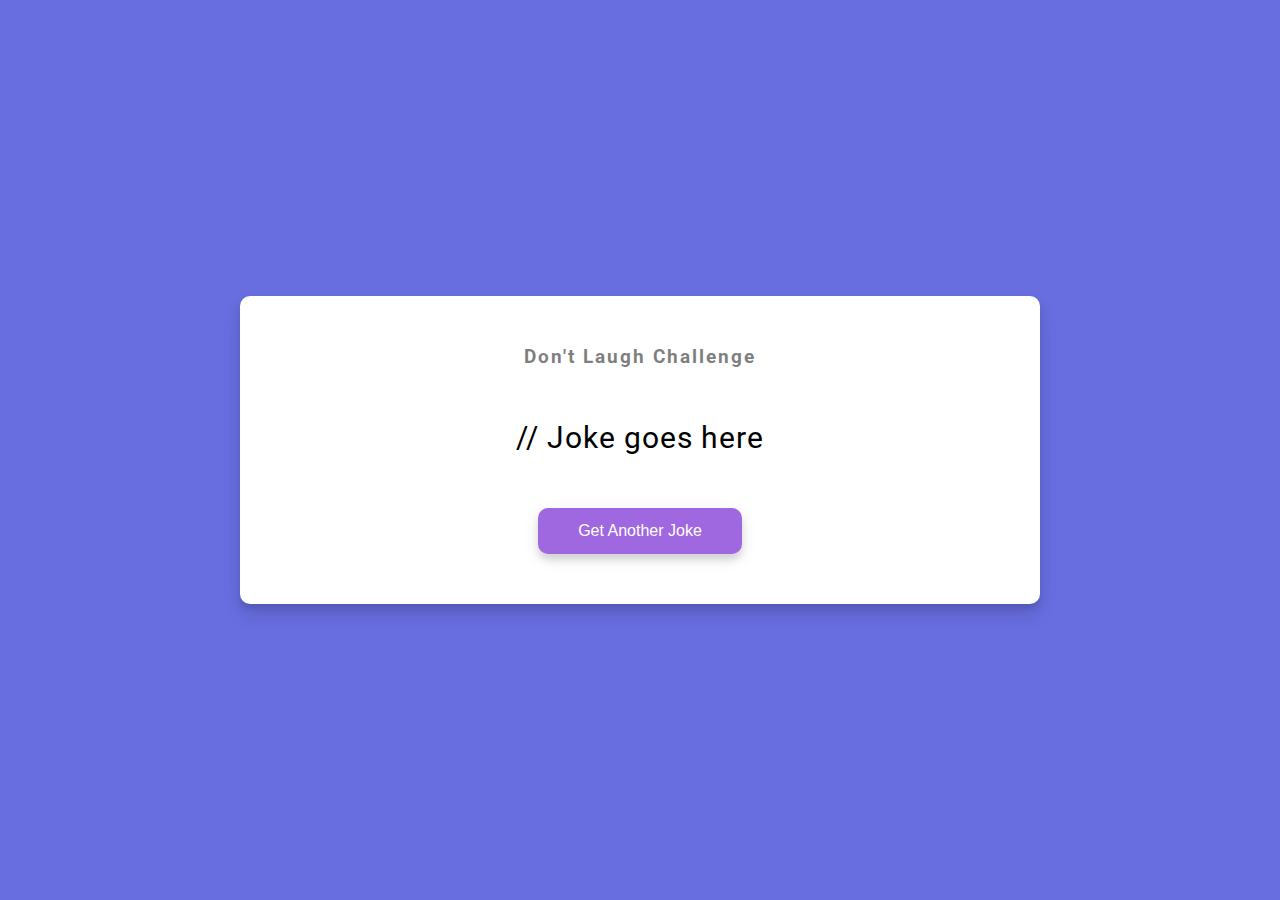
<file: Dad Jokes/index.html>
<!DOCTYPE html>
<html lang="en">
  <head>
    <meta charset="UTF-8" />
    <meta name="viewport" content="width=device-width, initial-scale=1.0" />
    <link rel="stylesheet" href="style.css" />
    <title>Dad Jokes</title>
  </head>
  <body>
    <div class="container">
      <h3>Don't Laugh Challenge</h3>
      <div id="joke" class="joke">// Joke goes here</div>
      <button id="jokeBtn" class="btn">Get Another Joke</button>
    </div>

    <script src="script.js"></script>
  </body>
</html>
</file>
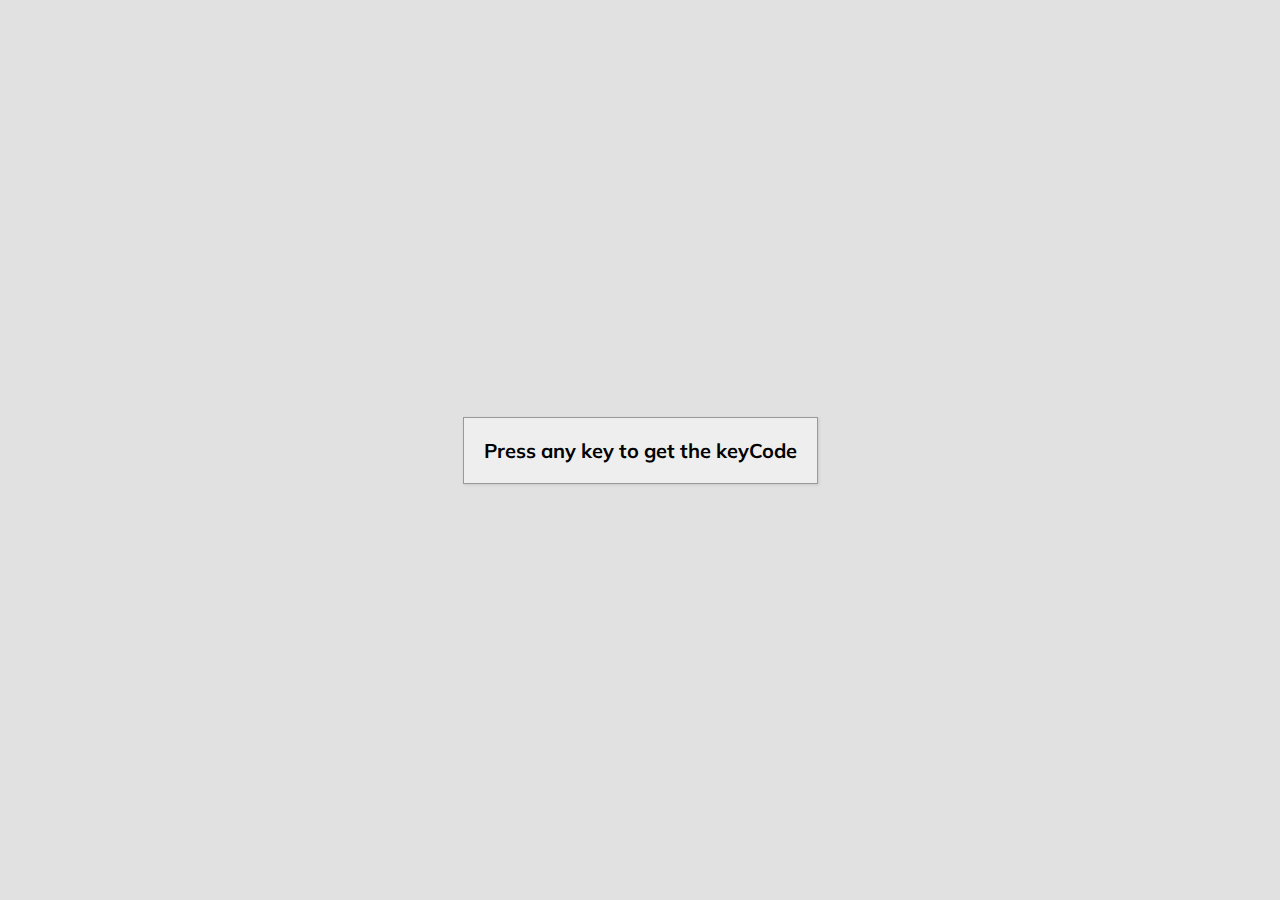
<file: Event KeyCodes/index.html>
<!DOCTYPE html>
<html lang="en">
  <head>
    <meta charset="UTF-8" />
    <meta name="viewport" content="width=device-width, initial-scale=1.0" />
    <link rel="stylesheet" href="style.css" />
    <title>Event KeyCodes</title>
  </head>
  <body>
    <div id="insert">
      <div class="key">Press any key to get the keyCode</div>
    </div>

    <script src="script.js"></script>
  </body>
</html>
</file>
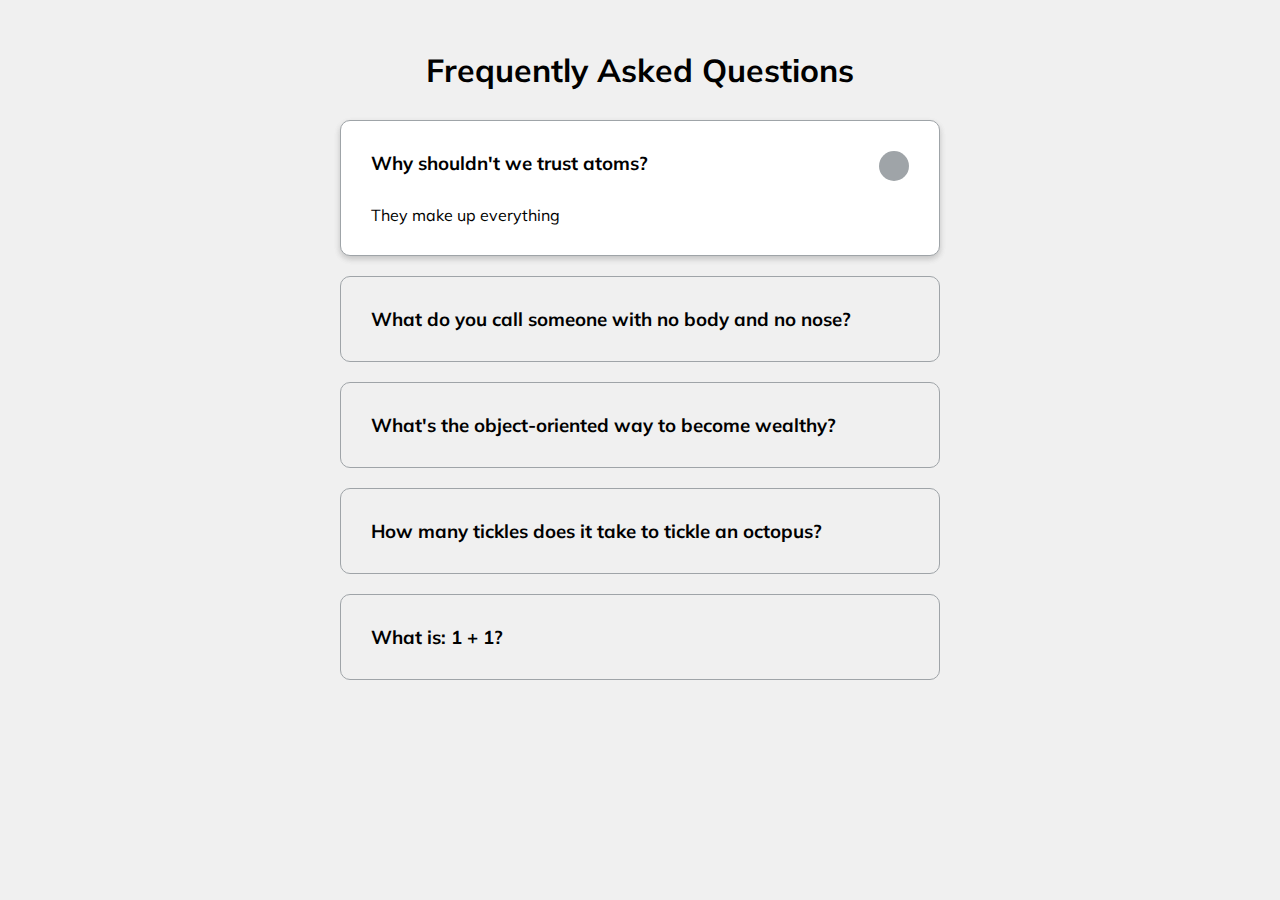
<file: FAQ Boxes/index.html>
<!DOCTYPE html>
<html lang="en">
  <head>
    <meta charset="UTF-8" />
    <meta name="viewport" content="width=device-width, initial-scale=1.0" />
    <link
      rel="stylesheet"
      href="https://pro.fontawesome.com/releases/v5.10.0/css/all.css"
      integrity="sha384-AYmEC3Yw5cVb3ZcuHtOA93w35dYTsvhLPVnYs9eStHfGJvOvKxVfELGroGkvsg+p"
      crossorigin="anonymous"
    />
    <link rel="stylesheet" href="style.css" />
    <title>FAQ</title>
  </head>
  <body>
    <h1>Frequently Asked Questions</h1>
    <div class="faq-container">
      <div class="faq active">
        <h3 class="faq-title">Why shouldn't we trust atoms?</h3>

        <p class="faq-text">They make up everything</p>

        <button class="faq-toggle">
          <i class="fas fa-chevron-down"></i><i class="fas fa-times"></i>
        </button>
      </div>

      <div class="faq">
        <h3 class="faq-title">
          What do you call someone with no body and no nose?
        </h3>

        <p class="faq-text">Nobody knows.</p>

        <button class="faq-toggle">
          <i class="fas fa-chevron-down"></i><i class="fas fa-times"></i>
        </button>
      </div>

      <div class="faq">
        <h3 class="faq-title">
          What's the object-oriented way to become wealthy?
        </h3>

        <p class="faq-text">Inheritance.</p>

        <button class="faq-toggle">
          <i class="fas fa-chevron-down"></i><i class="fas fa-times"></i>
        </button>
      </div>

      <div class="faq">
        <h3 class="faq-title">
          How many tickles does it take to tickle an octopus?
        </h3>

        <p class="faq-text">Ten-tickles!</p>

        <button class="faq-toggle">
          <i class="fas fa-chevron-down"></i><i class="fas fa-times"></i>
        </button>
      </div>

      <div class="faq">
        <h3 class="faq-title">What is: 1 + 1?</h3>

        <p class="faq-text">Depends on who are you asking.</p>

        <button class="faq-toggle">
          <i class="fas fa-chevron-down"></i><i class="fas fa-times"></i>
        </button>
      </div>
    </div>

    <script src="script.js"></script>
  </body>
</html>
</file>
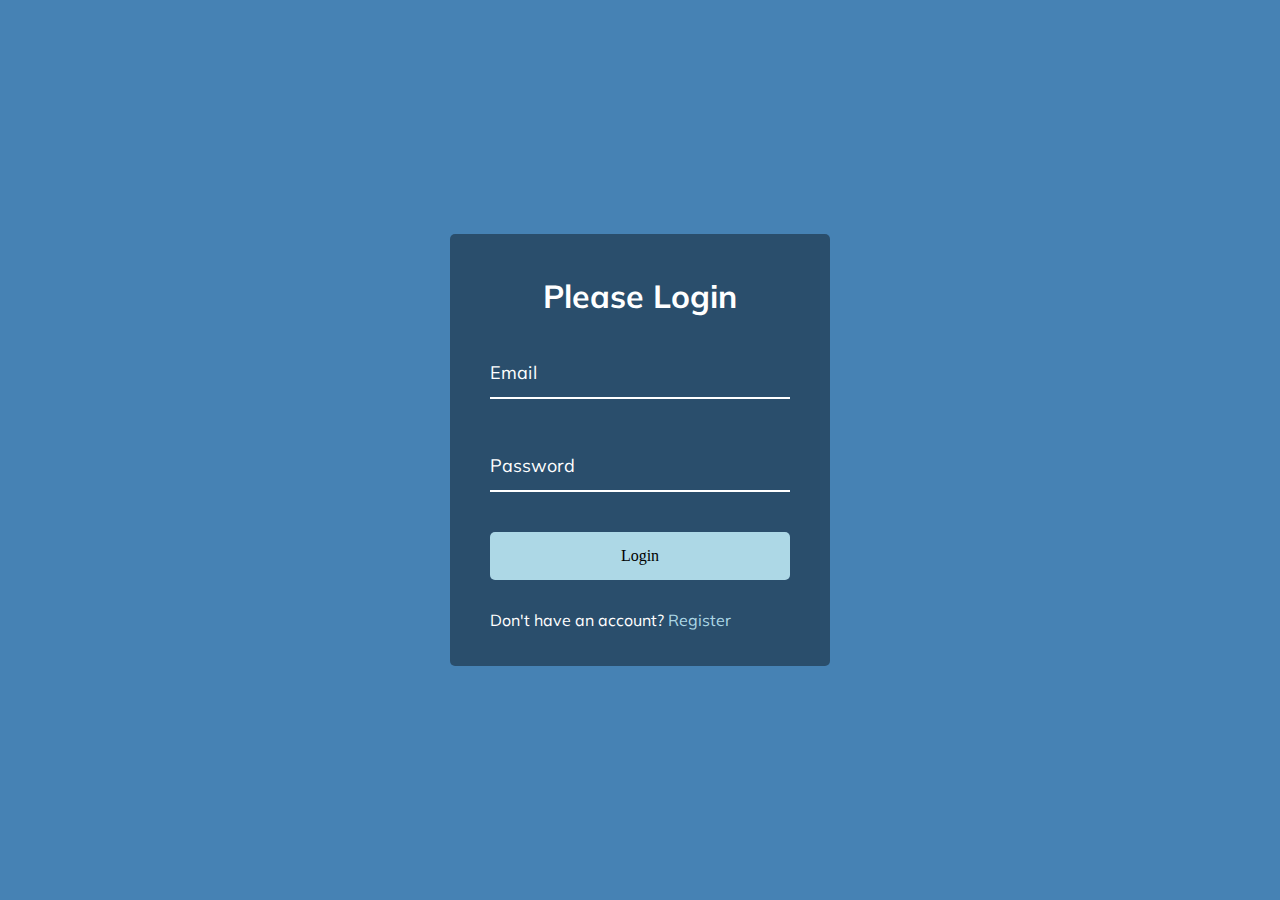
<file: Form Input Wave/index.html>
<!DOCTYPE html>
<html lang="en">
  <head>
    <meta charset="UTF-8" />
    <meta name="viewport" content="width=device-width, initial-scale=1.0" />
    <link rel="stylesheet" href="style.css" />
    <title>Form Input Wave</title>
  </head>
  <body>
    <div class="container">
      <h1>Please Login</h1>
      <form>
        <div class="form-control">
          <input type="text" required />
          <label>Email</label>
          <!-- <label>
            <span style="transition-delay: 0ms">E</span>
            <span style="transition-delay: 50ms">m</span>
            <span style="transition-delay: 100ms">a</span>
            <span style="transition-delay: 150ms">i</span>
            <span style="transition-delay: 200ms">l</span>
          </label> -->
        </div>

        <div class="form-control">
          <input type="password" required />
          <label>Password</label>
        </div>

        <button class="btn">Login</button>

        <p class="text">Don't have an account? <a href="#">Register</a></p>
      </form>
    </div>

    <script src="script.js"></script>
  </body>
</html>
</file>
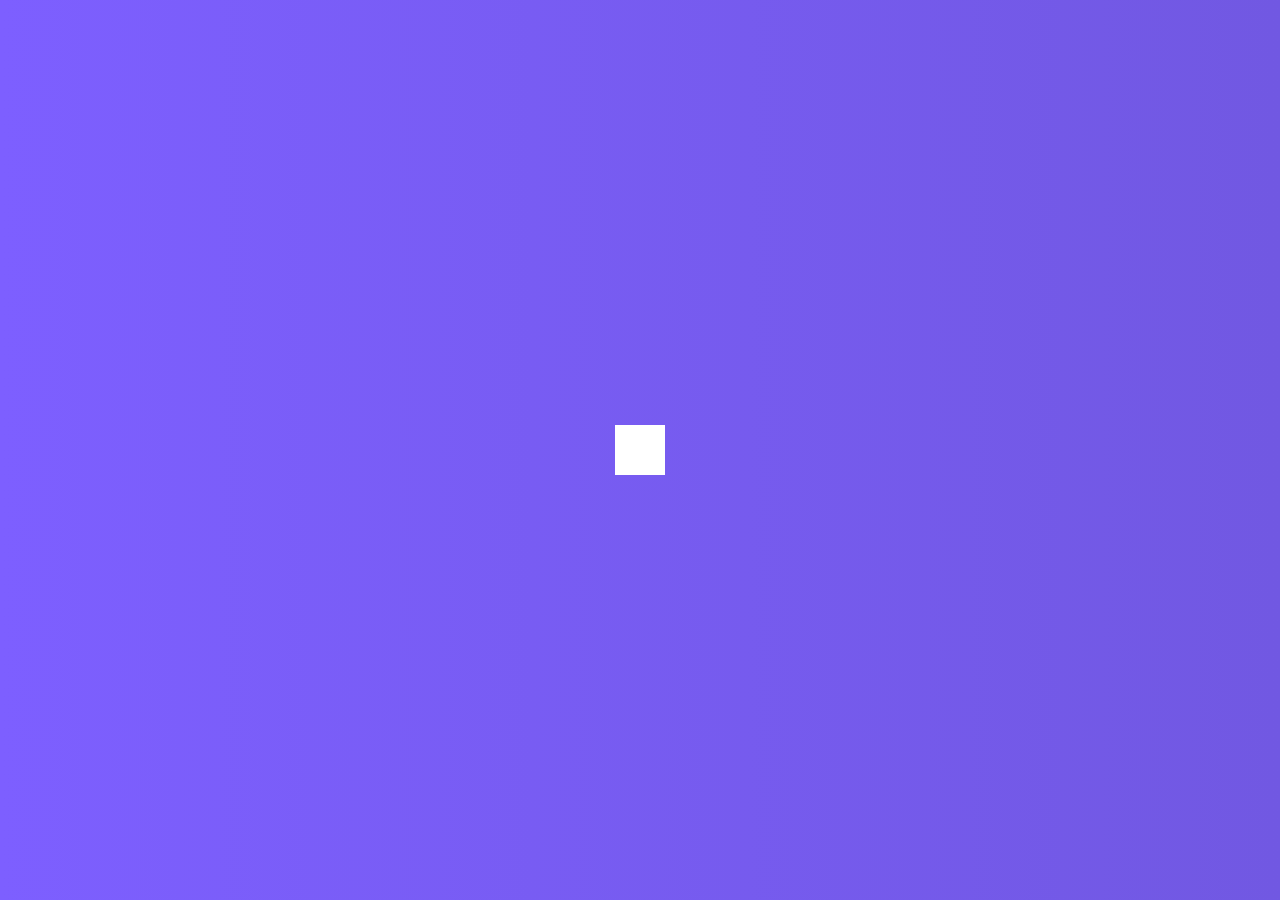
<file: Hidden Search Widget/index.html>
<!DOCTYPE html>
<html lang="en">
  <head>
    <meta charset="UTF-8" />
    <meta name="viewport" content="width=device-width, initial-scale=1.0" />
    <link rel="stylesheet" href="style.css" />
    <link
      rel="stylesheet"
      href="https://pro.fontawesome.com/releases/v5.10.0/css/all.css"
      integrity="sha384-AYmEC3Yw5cVb3ZcuHtOA93w35dYTsvhLPVnYs9eStHfGJvOvKxVfELGroGkvsg+p"
      crossorigin="anonymous"
    />
    <title>Hidden Search</title>
  </head>
  <body>
    <div class="search">
      <input type="text" class="input" placeholder="Search..." />
      <button class="btn">
        <i class="fas fa-search"></i>
      </button>
    </div>

    <script src="script.js"></script>
  </body>
</html>
</file>
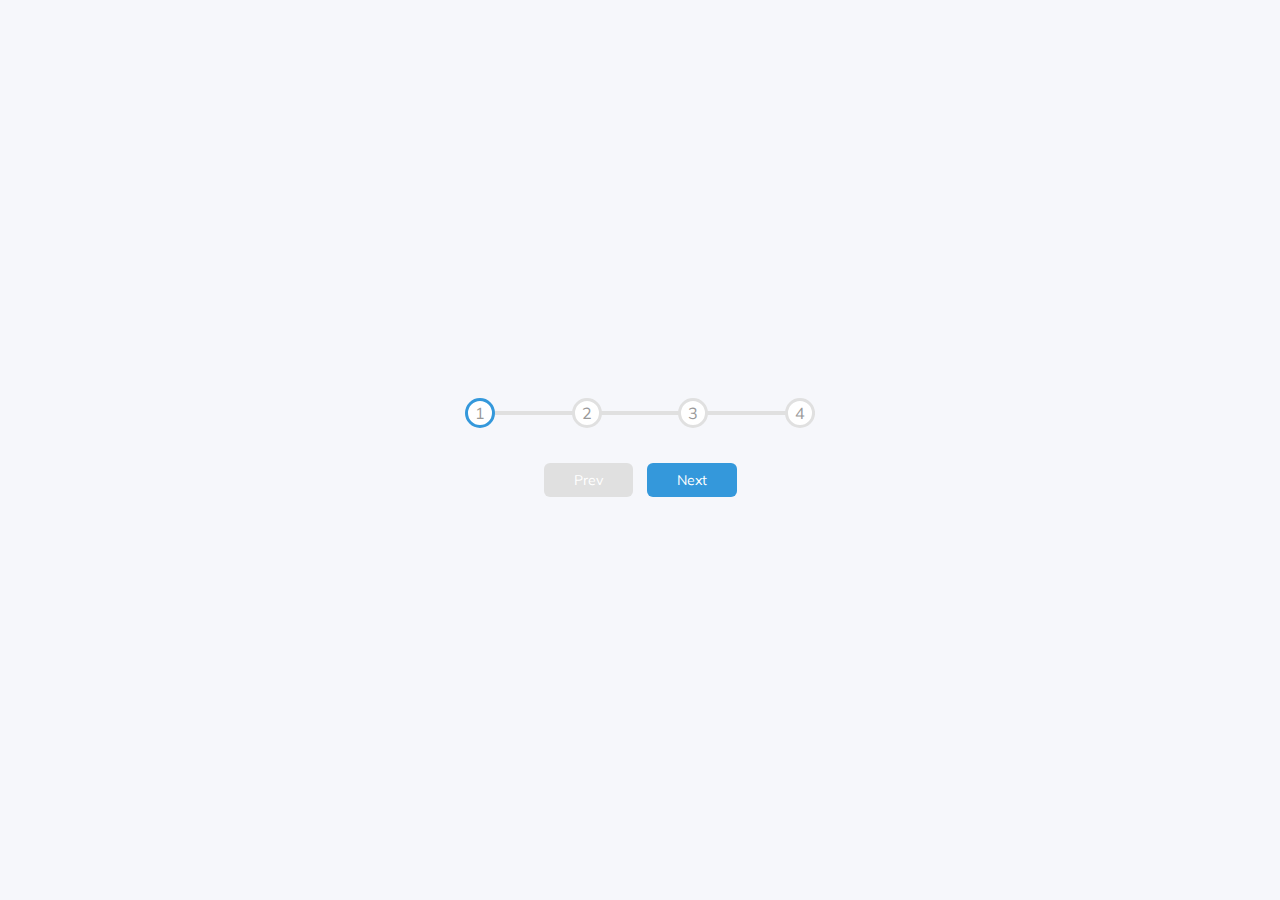
<file: Progress Steps/index.html>
<!DOCTYPE html>
<html lang="en">
  <head>
    <meta charset="UTF-8" />
    <meta name="viewport" content="width=device-width, initial-scale=1.0" />
    <link rel="stylesheet" href="style.css" />
    <title>Progress Steps</title>
  </head>
  <body>
    <div class="container">
      <div class="progress-container">
        <div class="progress" id="progress"></div>
        <div class="circle active">1</div>
        <div class="circle">2</div>
        <div class="circle">3</div>
        <div class="circle">4</div>
      </div>

      <button class="btn" id="prev" disabled>Prev</button>
      <button class="btn" id="next">Next</button>
    </div>
    <script src="script.js"></script>
  </body>
</html>
</file>
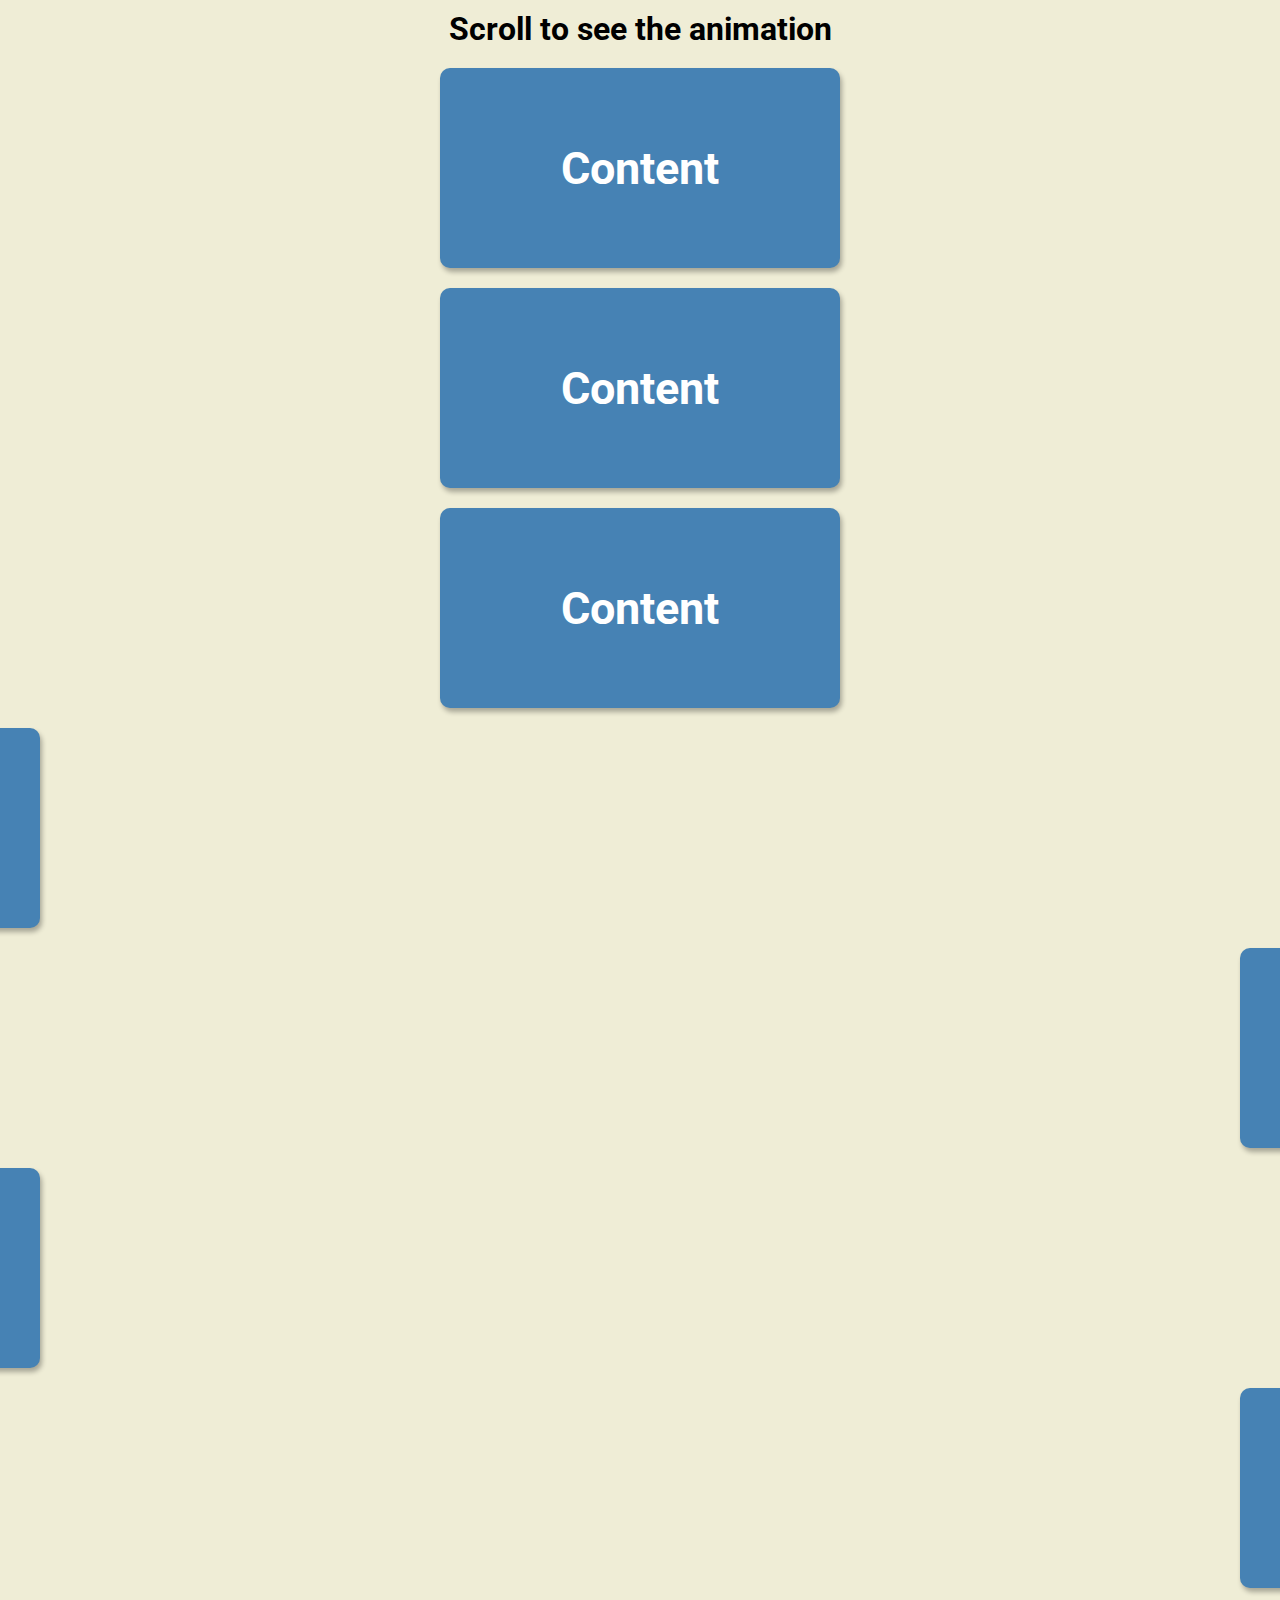
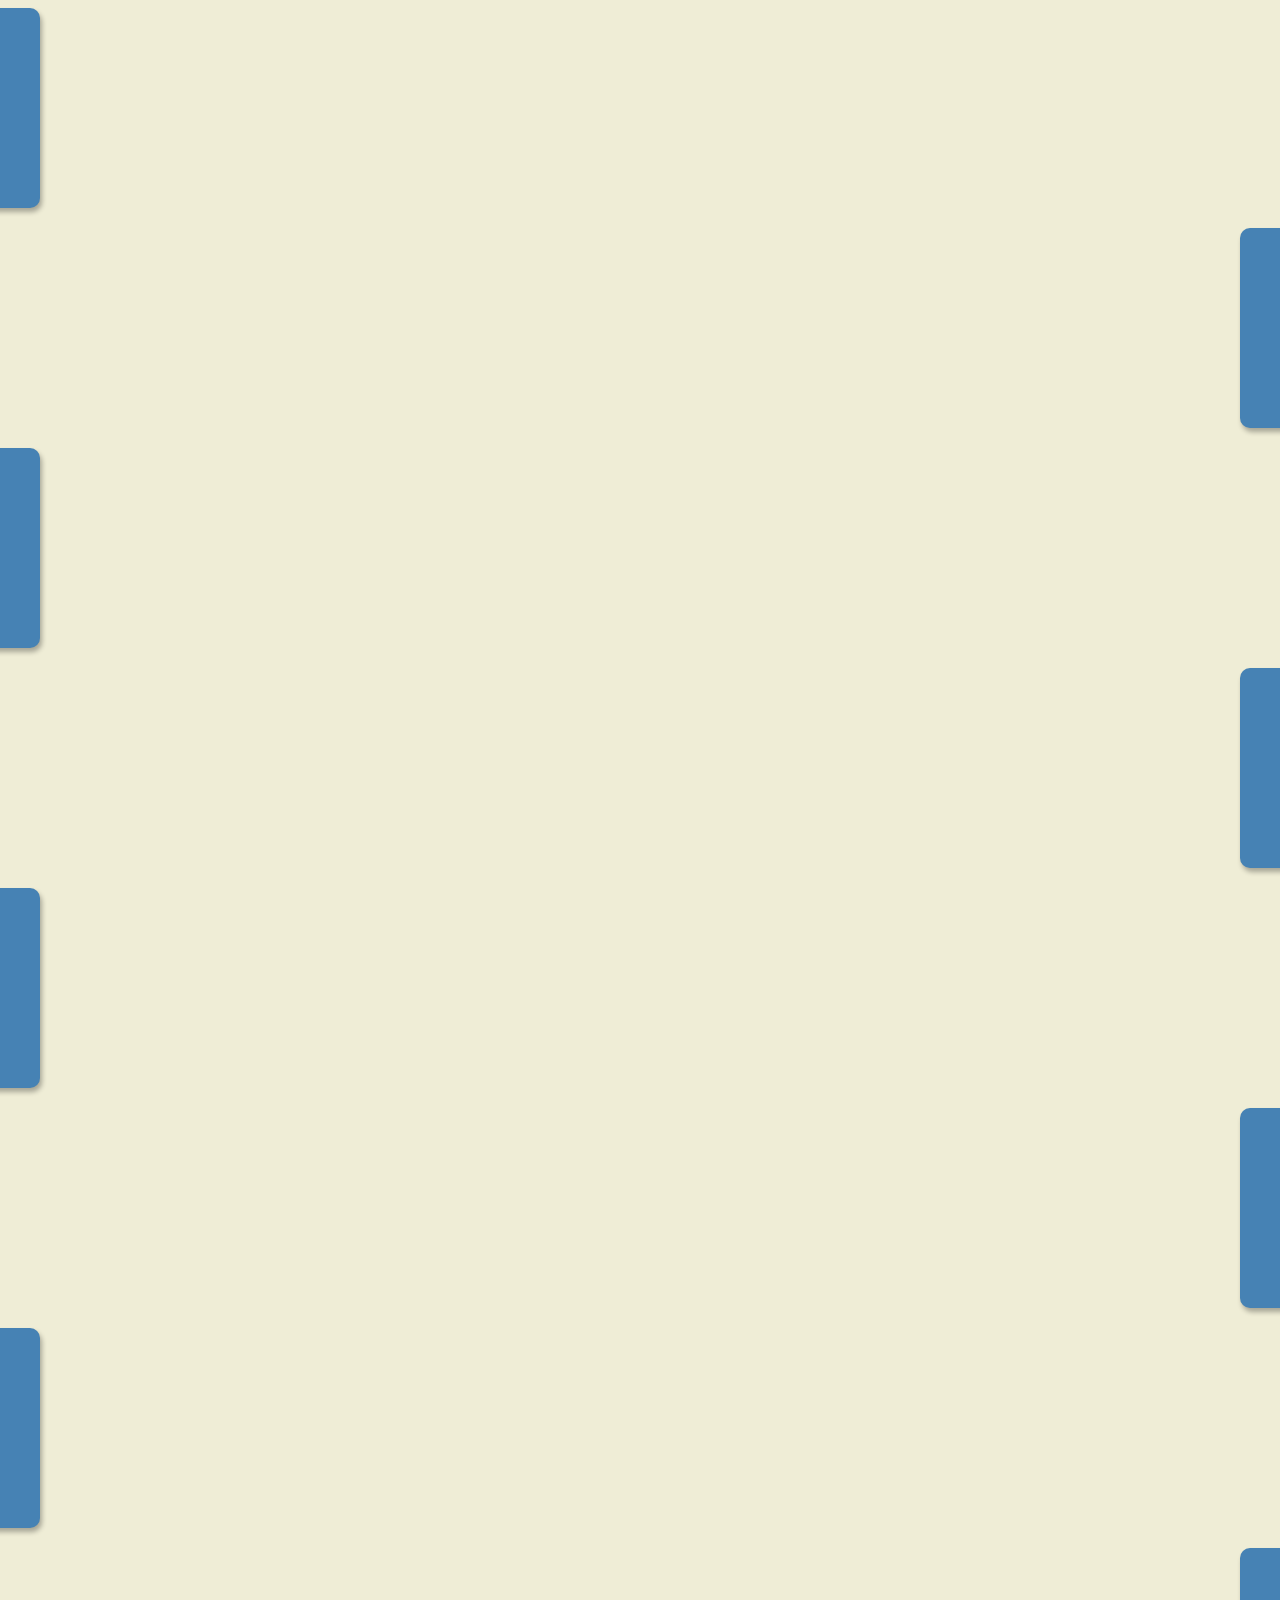
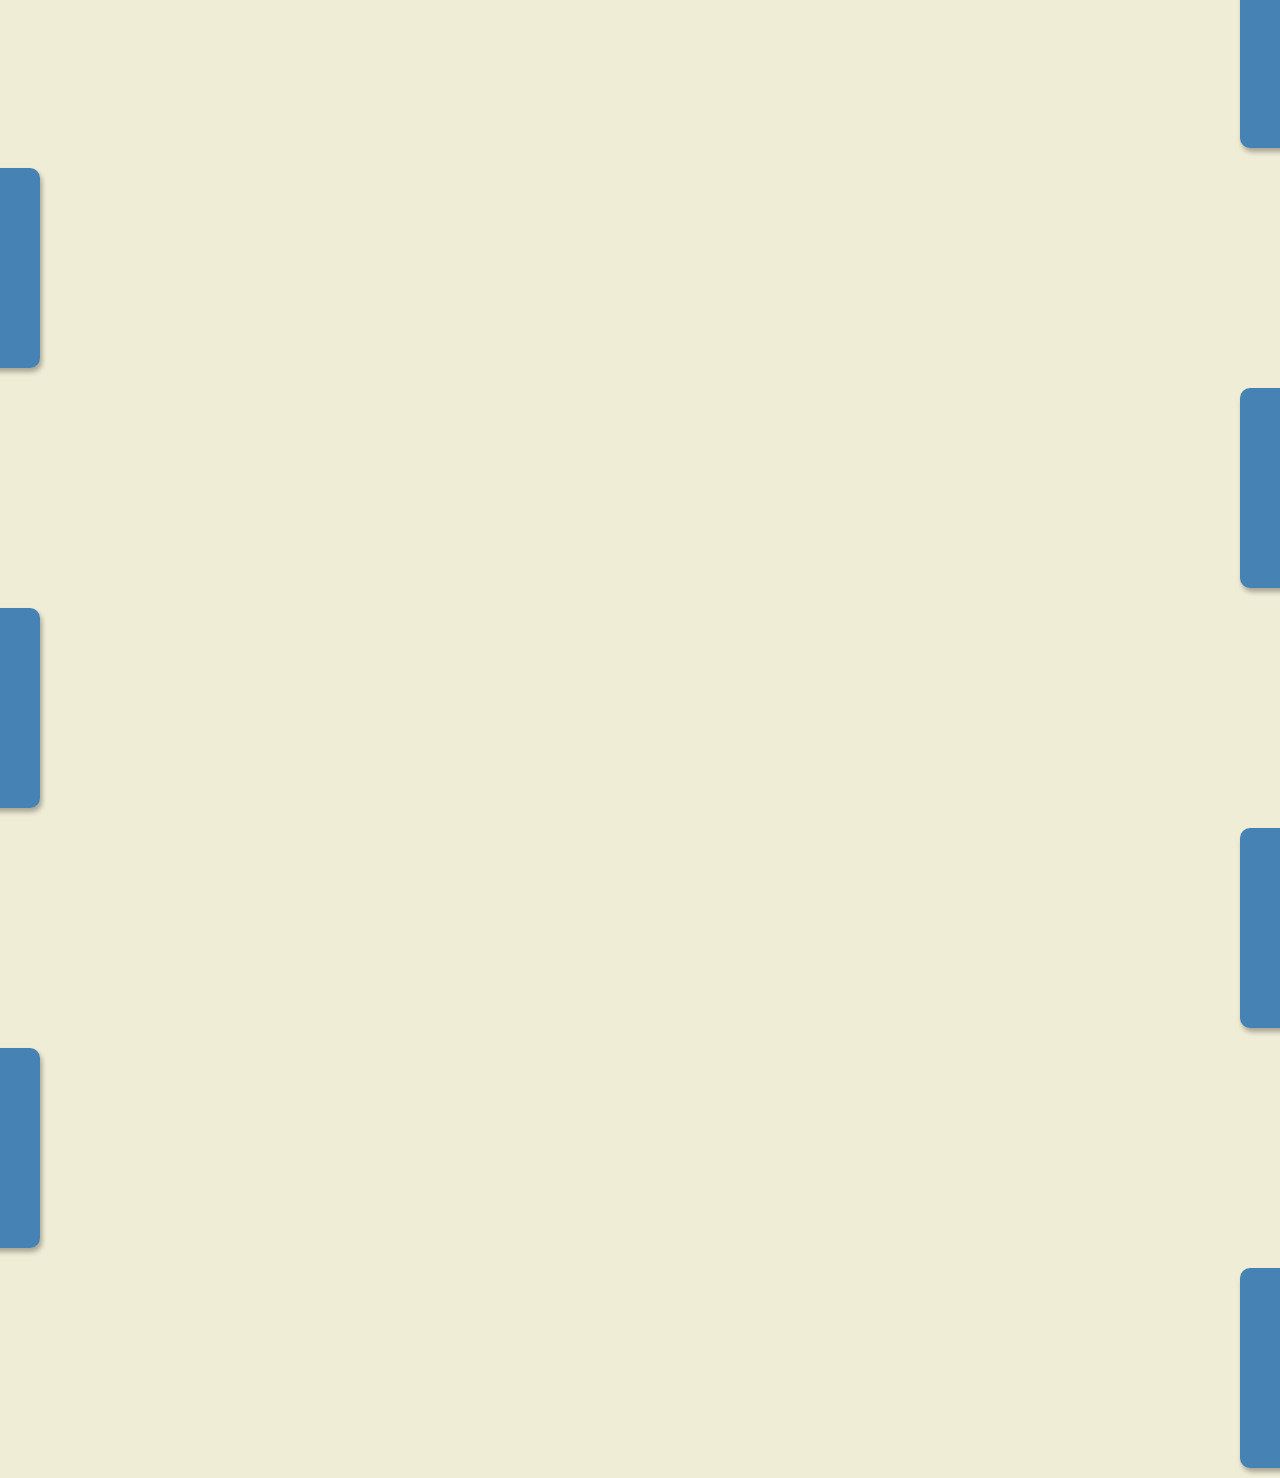
<file: Scroll Animation/index.html>
<!DOCTYPE html>
<html lang="en">
  <head>
    <meta charset="UTF-8" />
    <meta name="viewport" content="width=device-width, initial-scale=1.0" />
    <link rel="stylesheet" href="style.css" />
    <title>Scroll Animation</title>
  </head>
  <body>
    <h1>Scroll to see the animation</h1>
    <div class="box"><h2>Content</h2></div>
    <div class="box"><h2>Content</h2></div>
    <div class="box"><h2>Content</h2></div>
    <div class="box"><h2>Content</h2></div>
    <div class="box"><h2>Content</h2></div>
    <div class="box"><h2>Content</h2></div>
    <div class="box"><h2>Content</h2></div>
    <div class="box"><h2>Content</h2></div>
    <div class="box"><h2>Content</h2></div>
    <div class="box"><h2>Content</h2></div>
    <div class="box"><h2>Content</h2></div>
    <div class="box"><h2>Content</h2></div>
    <div class="box"><h2>Content</h2></div>
    <div class="box"><h2>Content</h2></div>
    <div class="box"><h2>Content</h2></div>
    <div class="box"><h2>Content</h2></div>
    <div class="box"><h2>Content</h2></div>
    <div class="box"><h2>Content</h2></div>
    <div class="box"><h2>Content</h2></div>
    <div class="box"><h2>Content</h2></div>
    <div class="box"><h2>Content</h2></div>

    <script src="script.js"></script>
  </body>
</html>
</file>
<file: Dad Jokes/style.css>
@import url('https://fonts.googleapis.com/css2?family=Roboto:wght@400;700&display=swap');

* {
  box-sizing: border-box;
}

body {
  background-color: #686de0;
  font-family: 'Roboto', sans-serif;
  display: flex;
  flex-direction: column;
  align-items: center;
  justify-content: center;
  height: 100vh;
  overflow: hidden;
  margin: 0;
  padding: 20px;
}

.container {
  background-color: #fff;
  border-radius: 10px;
  box-shadow: 0 10px 20px rgba(0, 0, 0, 0.1), 0 6px 6px rgba(0, 0, 0, 0.1);
  padding: 50px 20px;
  text-align: center;
  max-width: 100%;
  width: 800px;
}

h3 {
  margin: 0;
  opacity: 0.5;
  letter-spacing: 2px;
}

.joke {
  font-size: 30px;
  letter-spacing: 1px;
  line-height: 40px;
  margin: 50px auto;
  max-width: 600px;
}

.btn {
  background-color: #9f68e0;
  color: #fff;
  border: 0;
  border-radius: 10px;
  box-shadow: 0 5px 15px rgba(0, 0, 0, 0.1), 0 6px 6px rgba(0, 0, 0, 0.1);
  padding: 14px 40px;
  font-size: 16px;
  cursor: pointer;
}

.btn:active {
  transform: scale(0.98);
}

.btn:focus {
  outline: 0;
}
</file>
<file: Event KeyCodes/style.css>
@import url('https://fonts.googleapis.com/css?family=Muli&display=swap');

* {
  box-sizing: border-box;
}

body {
  background-color: #e1e1e1;
  font-family: 'Muli', sans-serif;
  display: flex;
  align-items: center;
  justify-content: center;
  text-align: center;
  height: 100vh;
  overflow: hidden;
  margin: 0;
}

.key {
  border: 1px solid #999;
  background-color: #eee;
  box-shadow: 1px 1px 3px rgba(0, 0, 0, 0.1);
  display: inline-flex;
  align-items: center;
  font-size: 20px;
  font-weight: bold;
  padding: 20px;
  flex-direction: column;
  margin: 10px;
  min-width: 150px;
  position: relative;
}

.key small {
  position: absolute;
  top: -24px;
  left: 0;
  text-align: center;
  width: 100%;
  color: #555;
  font-size: 14px;
}
</file>
<file: FAQ Boxes/style.css>
@import url('https://fonts.googleapis.com/css2?family=Muli:wght@400;700&display=swap');

* {
  box-sizing: border-box;
}

body {
  font-family: 'Muli', sans-serif;
  background-color: #f0f0f0;
}

h1 {
  margin: 50px 0 30px;
  text-align: center;
}

.faq-container {
  max-width: 600px;
  margin: 0 auto;
}

.faq {
  background-color: transparent;
  border: 1px solid #9fa4a8;
  border-radius: 10px;
  margin: 20px 0;
  padding: 30px;
  position: relative;
  overflow: hidden;
  transition: 0.3s ease;
}

.faq.active {
  background-color: #fff;
  box-shadow: 0 3px 6px rgba(0, 0, 0, 0.1), 0 3px 6px rgba(0, 0, 0, 0.1);
}

.faq.active::before,
.faq.active::after {
  content: '\f075';
  font-family: 'Font Awesome 5 Pro';
  color: #2ecc71;
  font-size: 7rem;
  position: absolute;
  opacity: 0.2;
  top: 20px;
  left: 20px;
  z-index: 0;
}

.faq.active::before {
  color: #3498db;
  top: -10px;
  left: -30px;
  transform: rotateY(180deg);
}

.faq-title {
  margin: 0 35px 0 0;
}

.faq-text {
  display: none;
  margin: 30px 0 0;
}

.faq.active .faq-text {
  display: block;
}

.faq-toggle {
  background-color: transparent;
  border: 0;
  border-radius: 50%;
  display: flex;
  align-items: center;
  justify-content: center;
  font-size: 16px;
  padding: 0;
  position: absolute;
  top: 30px;
  right: 30px;
  height: 30px;
  width: 30px;
}

.faq-toggle:focus {
  outline: 0;
}

.faq-toggle .fa-times {
  display: none;
}

.faq.active .faq-toggle .fa-times {
  color: #fff;
  display: block;
}

.faq.active .faq-toggle .fa-chevron-down {
  display: none;
}

.faq.active .faq-toggle {
  background-color: #9fa4a8;
}
</file>
<file: Form Input Wave/style.css>
@import url('https://fonts.googleapis.com/css?family=Muli&display=swap');

* {
  box-sizing: border-box;
}

body {
  background-color: steelblue;
  color: #fff;
  font-family: 'Muli', sans-serif;
  display: flex;
  flex-direction: column;
  align-items: center;
  justify-content: center;
  height: 100vh;
  overflow: hidden;
  margin: 0;
}

.container {
  background-color: rgba(0, 0, 0, 0.4);
  padding: 20px 40px;
  border-radius: 5px;
}

.container h1 {
  text-align: center;
  margin-bottom: 30px;
}

.container a {
  text-decoration: none;
  color: lightblue;
}

.btn {
  cursor: pointer;
  display: inline-block;
  width: 100%;
  background: lightblue;
  padding: 15px;
  font-family: inehrit;
  font-size: 16px;
  border: 0;
  border-radius: 5px;
}

.btn:focus {
  outline: 0;
}

.btn:active {
  transform: scale(0.98);
}

.text {
  margin-top: 30px;
}

.form-control {
  position: relative;
  margin: 20px 0 40px;
  width: 300px;
}

.form-control input {
  background-color: transparent;
  border: 0;
  border-bottom: 2px #fff solid;
  display: block;
  width: 100%;
  padding: 15px 0;
  font-size: 18px;
  color: #fff;
}

.form-control input:focus,
.form-control input:valid {
  outline: 0;
  border-bottom-color: lightblue;
}

.form-control label {
  position: absolute;
  top: 15px;
  left: 0;
}

.form-control label span {
  display: inline-block;
  font-size: 18px;
  min-width: 5px;
  transition: 0.3s cubic-bezier(0.68, -0.55, 0.265, 1.55);
}

.form-control input:focus + label span,
.form-control input:valid + label span {
  color: lightblue;
  transform: translateY(-30px);
}
</file>
<file: Hidden Search Widget/style.css>
@import url('https://fonts.googleapis.com/css2?family=Roboto:wght@400;700&display=swap');

* {
  box-sizing: border-box;
}

body {
  background-image: linear-gradient(90deg, #7d5fff, #7158e2);
  font-family: 'Roboto', sans-serif;
  display: flex;
  align-items: center;
  justify-content: center;
  height: 100vh;
  overflow: hidden;
  margin: 0;
}

.search {
  position: relative;
  height: 50px;
}

.search .input {
  background-color: #fff;
  border: 0;
  font-size: 18px;
  padding: 15px;
  height: 50px;
  width: 50px;
  transition: width 0.3s ease;
}

.btn {
  background-color: #fff;
  border: 0;
  cursor: pointer;
  font-size: 24px;
  position: absolute;
  top: 0;
  left: 0;
  height: 50px;
  width: 50px;
  transition: transform 0.3s ease;
}

.btn:focus,
.input:focus {
  outline: none;
}

.search.active .input {
  width: 200px;
}

.search.active .btn {
  transform: translateX(198px);
}
</file>
<file: Progress Steps/style.css>
@import url('https://fonts.googleapis.com/css?family=Muli&display=swap');

:root {
  --line-border-fill: #3498db;
  --line-border-empty: #e0e0e0;
}

* {
  box-sizing: border-box;
}

body {
  background-color: #f6f7fb;
  font-family: 'Muli', sans-serif;
  display: flex;
  align-items: center;
  justify-content: center;
  height: 100vh;
  overflow: hidden;
  margin: 0;
}

.container {
  text-align: center;
}

.progress-container {
  display: flex;
  justify-content: space-between;
  position: relative;
  margin-bottom: 30px;
  max-width: 100%;
  width: 350px;
}

.progress-container::before {
  content: '';
  background-color: var(--line-border-empty);
  position: absolute;
  top: 50%;
  left: 0;
  transform: translateY(-50%);
  height: 4px;
  width: 100%;
  z-index: -1;
}

.progress {
  background-color: var(--line-border-fill);
  position: absolute;
  top: 50%;
  left: 0;
  transform: translateY(-50%);
  height: 4px;
  width: 0%;
  z-index: -1;
  transition: 0.4s ease;
}

.circle {
  background-color: #fff;
  color: #999;
  border-radius: 50%;
  height: 30px;
  width: 30px;
  display: flex;
  align-items: center;
  justify-content: center;
  border: 3px solid var(--line-border-empty);
  transition: 0.4s ease;
}

.circle.active {
  border-color: var(--line-border-fill);
}

.btn {
  background-color: var(--line-border-fill);
  color: #fff;
  border: 0;
  border-radius: 6px;
  cursor: pointer;
  font-family: inherit;
  padding: 8px 30px;
  margin: 5px;
  font-size: 14px;
}

.btn:active {
  transform: scale(0.98);
}

.btn:focus {
  outline: 0;
}

.btn:disabled {
  background-color: var(--line-border-empty);
  cursor: not-allowed;
}
</file>
<file: Scroll Animation/style.css>
@import url('https://fonts.googleapis.com/css2?family=Roboto:wght@400;700&display=swap');

* {
  box-sizing: border-box;
}

body {
  background-color: #efedd6;
  font-family: 'Roboto', sans-serif;
  display: flex;
  flex-direction: column;
  align-items: center;
  justify-content: center;
  margin: 0;
  overflow-x: hidden;
}

h1 {
  margin: 10px;
}

.box {
  background-color: steelblue;
  color: #fff;
  display: flex;
  align-items: center;
  justify-content: center;
  width: 400px;
  height: 200px;
  margin: 10px;
  border-radius: 10px;
  box-shadow: 2px 4px 5px rgba(0, 0, 0, 0.3);
  transform: translateX(200%);
  transition: transform 0.4s ease;
}

.box:nth-of-type(even) {
  transform: translateX(-200%);
}

.box.show {
  transform: translateX(0);
}

.box h2 {
  font-size: 45px;
}
</file>
